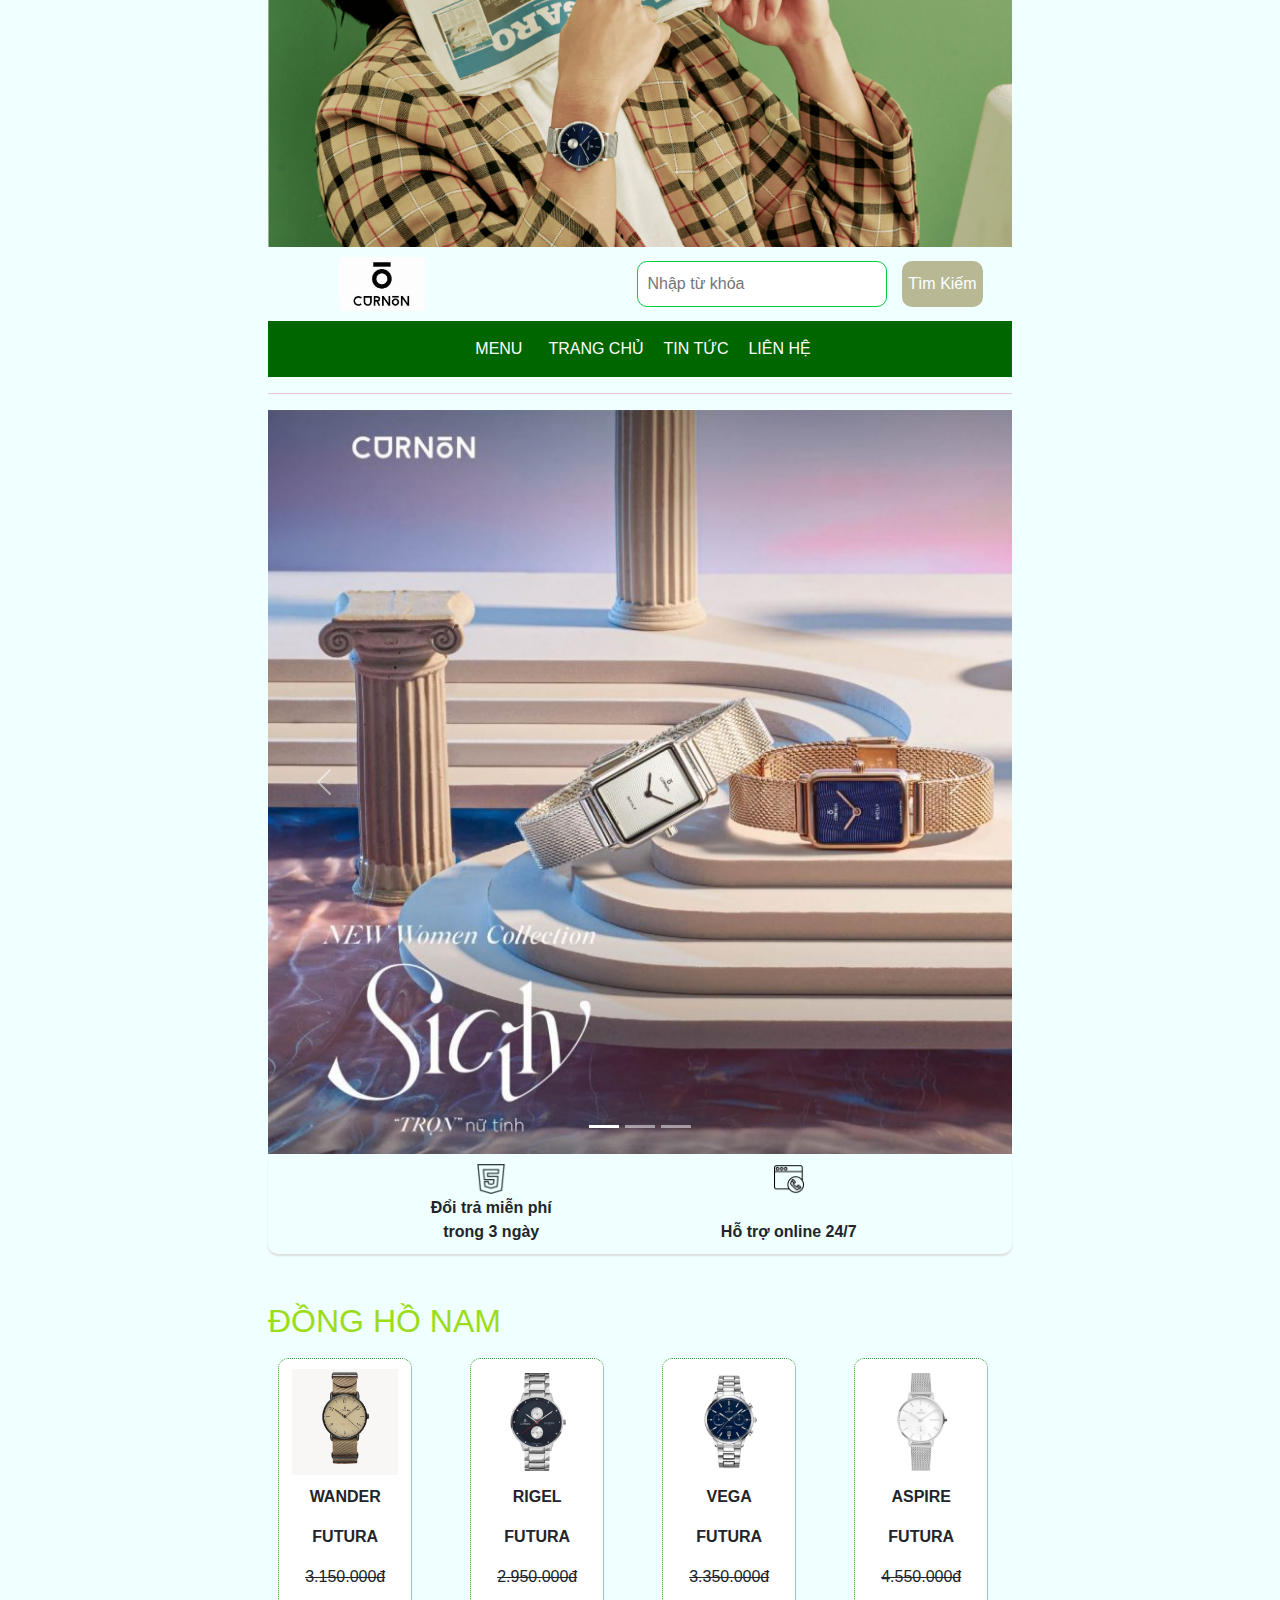
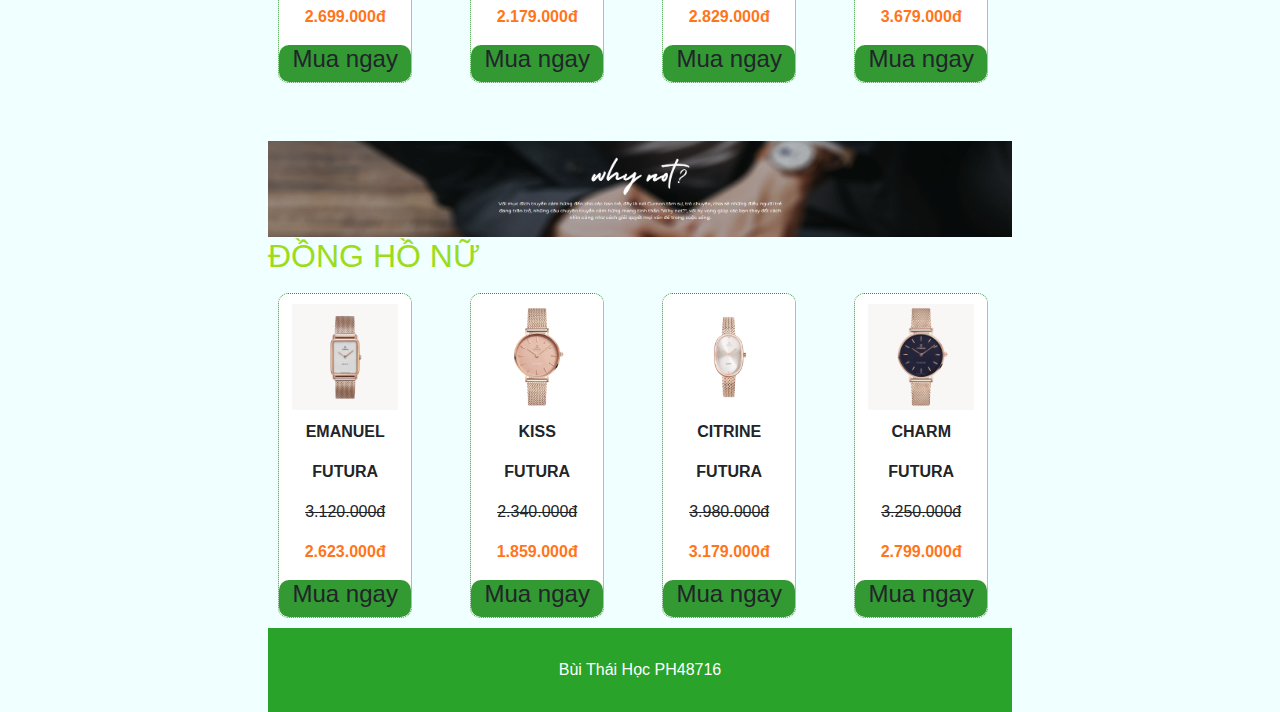
<file: index.html>
<!DOCTYPE html>
<html lang="en">
<head>
    <meta charset="UTF-8">
    <meta name="viewport" content="width=device-width, initial-scale=1.0">
    <title>Trang chủ</title>
    <link href="https://cdn.jsdelivr.net/npm/bootstrap@5.3.3/dist/css/bootstrap.min.css" rel="stylesheet" integrity="sha384-QWTKZyjpPEjISv5WaRU9OFeRpok6YctnYmDr5pNlyT2bRjXh0JMhjY6hW+ALEwIH" crossorigin="anonymous">
    <script src="https://cdn.jsdelivr.net/npm/bootstrap@5.3.3/dist/js/bootstrap.bundle.min.js" integrity="sha384-YvpcrYf0tY3lHB60NNkmXc5s9fDVZLESaAA55NDzOxhy9GkcIdslK1eN7N6jIeHz" crossorigin="anonymous"></script>
    <link rel="stylesheet" href="style.css">
</head>
<body>
    <div class="container">

        <div class="header">
            <img src="images/banner4.png" alt="" style="width: 100%;">
        </div>
        
        <div class="header-2">
            <div class="logo">
                <img src="images/logo_curnon.jpg" alt="" style="width: 30%;">
            </div>

            <div class="search-form">
                <form action="">
                    <div> <input type="text" required placeholder="Nhập từ khóa"></div>
                    <button type="submit">Tìm Kiếm</button>
                </form>
            </div>
        </div>
        
        <div class="nav">
            <ul>
                <div class="dropup">
                    <button class="dropbtn">MENU</button>
                    <div class="dropup-content">
                        <a href="#">Đồng hồ nam</a>
                        <a href="#">Đồng hồ nữ</a>
                        <a href="#">Phụ kiện nam nữ</a>
                    </div>
                </div>
                <li><a href="index.html">TRANG CHỦ</a></li>
                <li><a href="index2.html">TIN TỨC</a></li>
                <li><a href="index3.html">LIÊN HỆ</a></li>
            </ul>
        </div>
        <hr>

        <div id="demo" class="carousel slide" data-bs-ride="carousel">

            <!-- Indicators/dots -->
            <div class="carousel-indicators">
            <button type="button" data-bs-target="#demo" data-bs-slide-to="0" class="active"></button>
            <button type="button" data-bs-target="#demo" data-bs-slide-to="1"></button>
            <button type="button" data-bs-target="#demo" data-bs-slide-to="2"></button>
            </div>
        
            <!-- Vùng hiển thị ảnh -->
            <div class="carousel-inner">
            <div class="carousel-item active">
                <img src="images/vonglap1.jpg" alt="Los Angeles" class="d-block w-100">
            </div>
            <div class="carousel-item">
                <img src="images/vonglap2.jpg" alt="Chicago" class="d-block w-100">
            </div>
            <div class="carousel-item">
                <img src="images/vonglap3.jpg" alt="New York" class="d-block w-100">
            </div>
            </div>
        
            <!-- Left and right controls/icons -->
            <button class="carousel-control-prev" type="button" data-bs-target="#demo" data-bs-slide="prev">
            <span class="carousel-control-prev-icon"></span>
            </button>
            <button class="carousel-control-next" type="button" data-bs-target="#demo" data-bs-slide="next">
            <span class="carousel-control-next-icon"></span>
            </button>
        </div>

        <div class="main-content">
            <div class="chinhsach">
                <div class="chinhsach-item">
                    <div><img src="images/web.png" alt="" style="width: 20%;"></div>
                    <b>Đổi trả miễn phí trong 3 ngày</b>
                </div>
                <div class="chinhsach-item">
                    <div><img src="images/phone-call.png" alt="" style="width: 20%;"></div>
                    <b>Hỗ trợ online 24/7</b>
                </div>
            </div>
            <br>
            <br>
            <h2>ĐỒNG HỒ NAM</h2>
            <div class="row">
                <div class="col-12 col-md-6 col-xl-3">
                    <div class="items">
                        <img src="images/Nam1.png" alt="">
                        <p><b>WANDER</b></p>
                        <p><b>FUTURA</b></p>
                        
                        <p><del>3.150.000đ</del></p>
                        <p><b style="color: #ff751a;">2.699.000đ</b></p>

                        <div class="mua">
                            <h4>Mua ngay</h4>
                        </div>

                    </div>
                </div>

                <div class="col-12 col-md-6 col-xl-3">
                    <div class="items">
                        <img src="images/Nam2.webp" alt="">
                        <p><b>RIGEL</b></p>
                        <p><b>FUTURA</b></p>
                        
                        <p><del>2.950.000đ</del></p>
                        <p><b style="color: #ff751a;">2.179.000đ</b></p>

                        <div class="mua">
                            <h4>Mua ngay</h4>
                        </div>

                    </div>
                </div>


                <div class="col-12 col-md-6 col-xl-3">
                    <div class="items">
                        <img src="images/Nam3.webp" alt="">
                        <p><b>VEGA</b></p>
                        <p><b>FUTURA</b></p>
                        
                        <p><del>3.350.000đ</del></p>
                        <p><b style="color: #ff751a;">2.829.000đ</b></p>

                        <div class="mua">
                            <h4>Mua ngay</h4>
                        </div>

                    </div>
                </div>

                <div class="col-12 col-md-6 col-xl-3">
                    <div class="items">
                        <img src="images/Nam4.webp" alt="">
                        <p><b>ASPIRE</b></p>
                        <p><b>FUTURA</b></p>
                        
                        <p><del>4.550.000đ</del></p>
                        <p><b style="color: #ff751a;">3.679.000đ</b></p>

                        <div class="mua">
                            <h4>Mua ngay</h4>
                        </div>

                    </div>
                </div>
            </div>
            <br>
            <br>

            <div class="header">
                <img src="images/banner7.png" alt="" style="width: 100%;">
            </div>

            <h2>ĐỒNG HỒ NỮ</h2>
            <div class="row">
                <div class="col-12 col-md-6 col-xl-3">
                    <div class="items">
                        <img src="images/Nu1.png" alt="">
                        <p><b>EMANUEL</b></p>
                        <p><b>FUTURA</b></p>
                        
                        <p><del>3.120.000đ</del></p>
                        <p><b style="color: #ff751a;">2.623.000đ</b></p>

                        <div class="mua">
                            <h4>Mua ngay</h4>
                        </div>

                    </div>
                </div>

                <div class="col-12 col-md-6 col-xl-3">
                    <div class="items">
                        <img src="images/Nu2.webp" alt="">
                        <p><b>KISS</b></p>
                        <p><b>FUTURA</b></p>
                        
                        <p><del>2.340.000đ</del></p>
                        <p><b style="color: #ff751a;">1.859.000đ</b></p>

                        <div class="mua">
                            <h4>Mua ngay</h4>
                        </div>

                    </div>
                </div>


                <div class="col-12 col-md-6 col-xl-3">
                    <div class="items">
                        <img src="images/Nu3.webp" alt="">
                        <p><b>CITRINE</b></p>
                        <p><b>FUTURA</b></p>
                        
                        <p><del>3.980.000đ</del></p>
                        <p><b style="color: #ff751a;">3.179.000đ</b></p>

                        <div class="mua">
                            <h4>Mua ngay</h4>
                        </div>

                    </div>
                </div>

                <div class="col-12 col-md-6 col-xl-3">
                    <div class="items">
                        <img src="images/Nu4.png" alt="">
                        <p><b>CHARM</b></p>
                        <p><b>FUTURA</b></p>
                        
                        <p><del>3.250.000đ</del></p>
                        <p><b style="color: #ff751a;">2.799.000đ</b></p>

                        <div class="mua">
                            <h4>Mua ngay</h4>
                        </div>
                        
                    </div>
                </div>
            </div>

        </div>

        <footer>
            Bùi Thái Học  PH48716<br>
        </footer>
    </div>
</body>
</html>
</file>
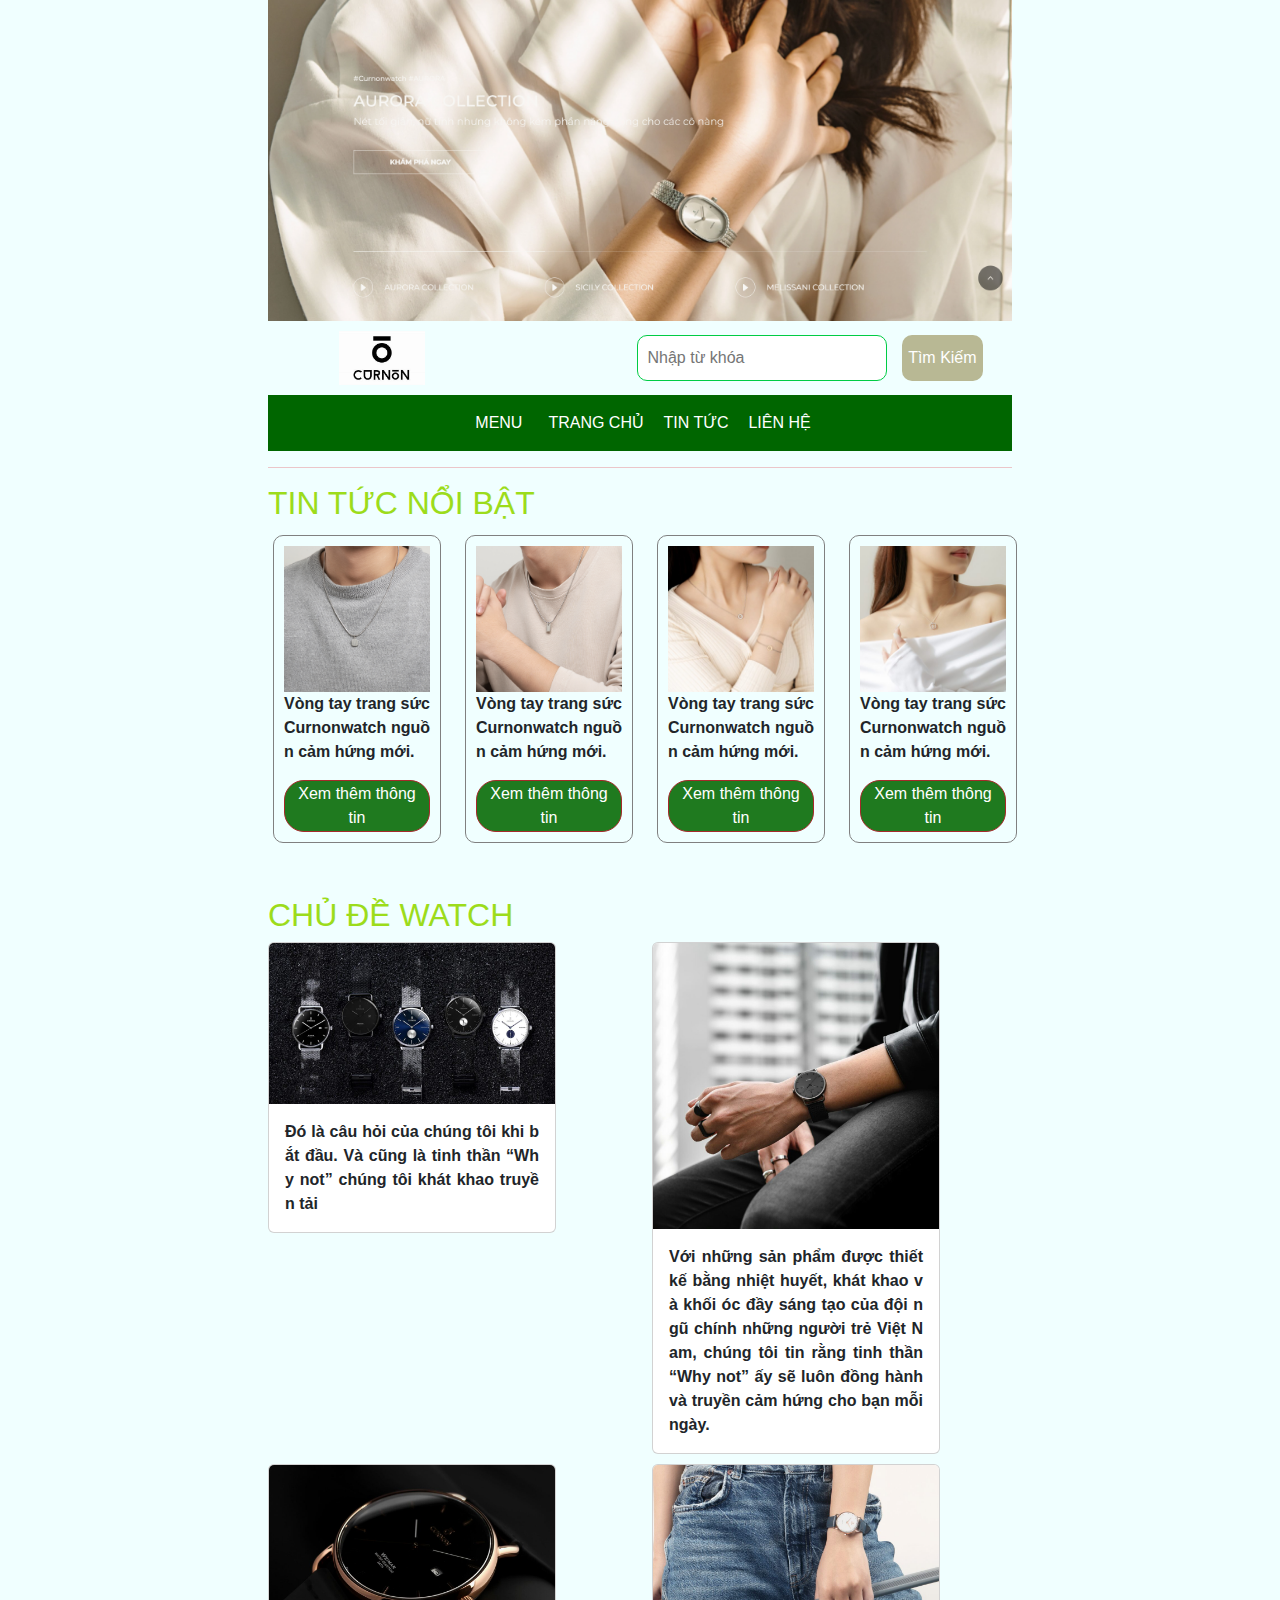
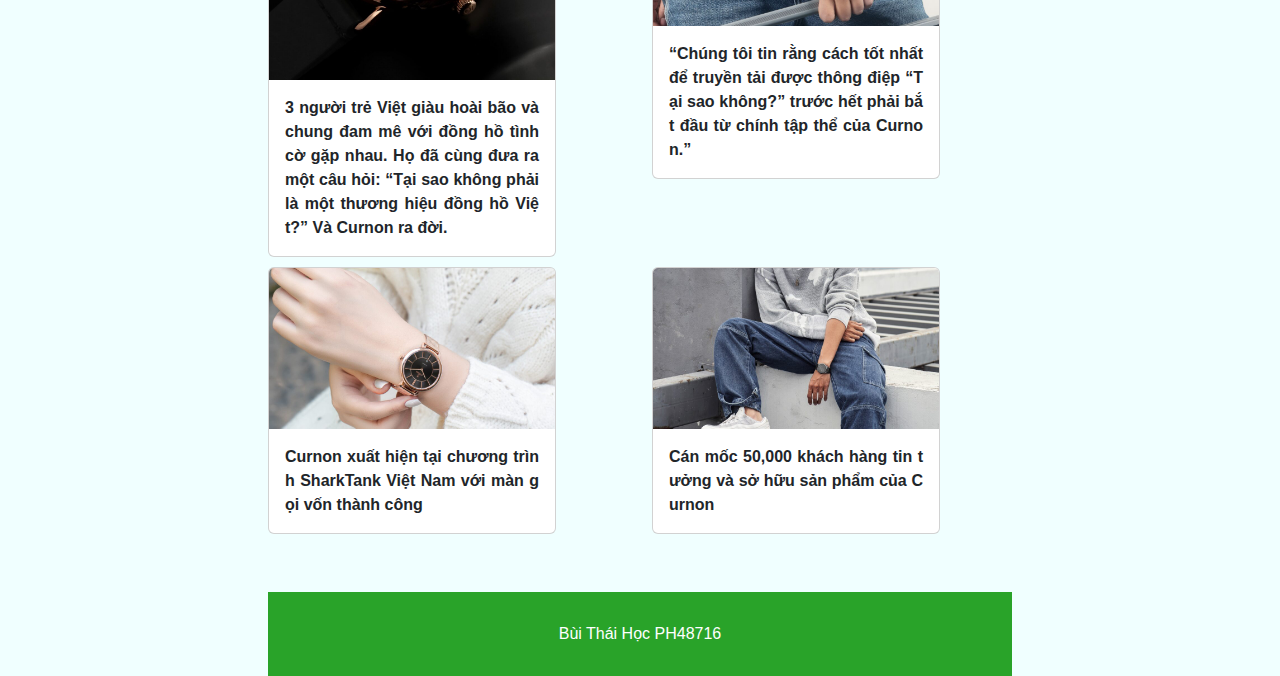
<file: index2.html>
<!DOCTYPE html>
<html lang="en">

<head>
    <meta charset="UTF-8">
    <meta name="viewport" content="width=device-width, initial-scale=1.0">
    <title>Tin tức</title>
    <link href="https://cdn.jsdelivr.net/npm/bootstrap@5.3.3/dist/css/bootstrap.min.css" rel="stylesheet" integrity="sha384-QWTKZyjpPEjISv5WaRU9OFeRpok6YctnYmDr5pNlyT2bRjXh0JMhjY6hW+ALEwIH" crossorigin="anonymous">
    <script src="https://cdn.jsdelivr.net/npm/bootstrap@5.3.3/dist/js/bootstrap.bundle.min.js" integrity="sha384-YvpcrYf0tY3lHB60NNkmXc5s9fDVZLESaAA55NDzOxhy9GkcIdslK1eN7N6jIeHz" crossorigin="anonymous"></script>
    <link rel="stylesheet" href="style.css">
    <link rel="stylesheet" href="style2.css">
    <link rel="stylesheet" href="style3.css">
</head>

<body>
    <div class="container">

        <div class="header">
            <img src="images/banner2.png" alt="" style="width: 100%;">
        </div>
        
        <div class="header-2">
            <div class="logo">
                <img src="images/logo_curnon.jpg" alt="" style="width: 30%;">
            </div>

            <div class="search-form">
                <form action="">
                    <div> <input type="text" required placeholder="Nhập từ khóa"></div>
                    <button type="submit">Tìm Kiếm</button>
                </form>
            </div>
        </div>
        
        <div class="nav">
            <ul>
                <div class="dropup">
                    <button class="dropbtn">MENU</button>
                    <div class="dropup-content">
                        <a href="#">Đồng hồ nam</a>
                        <a href="#">Đồng hồ nữ</a>
                        <a href="#">Phụ kiện nam nữ</a>
                    </div>
                </div>
                <li><a href="index.html">TRANG CHỦ</a></li>
                <li><a href="index2.html">TIN TỨC</a></li>
                <li><a href="index3.html">LIÊN HỆ</a></li>
            </ul>
        </div>
        <hr>

        <h2>TIN TỨC NỔI BẬT</h2>
        <div class="row">

            <div class="col-12 col-md-12 col-xl-12">

                <div class="row">
                    <div class="col-12 col-md-6 col-xl-3">
                        <div class="box">
                            <img src="images/vong1.jpg" alt=""
                                class="imganh">
                            <p class="dv">
                                Vòng tay trang sức Curnonwatch nguồn cảm hứng mới.
                            </p>
                            <div class="tt2">
                                <button>Xem thêm thông tin</button>
                            </div>
                        </div>
                    </div>

                    <div class="col-12 col-md-6 col-xl-3">
                        <div class="box">
                            <img src="images/vong2.jpg" alt=""
                                class="imganh">
                            <p class="dv">
                                Vòng tay trang sức Curnonwatch nguồn cảm hứng mới.
                            </p>
                            <div class="tt2">
                                <button>Xem thêm thông tin</button>
                            </div>
                        </div>
                    </div>

                    <div class="col-12 col-md-6 col-xl-3">
                        <div class="box">
                            <img src="images/vong3.jpg" alt=""
                                class="imganh">
                            <p class="dv">
                                Vòng tay trang sức Curnonwatch nguồn cảm hứng mới.
                            </p>
                            <div class="tt2">
                                <button>Xem thêm thông tin</button>
                            </div>
                        </div>
                    </div>

                    <div class="col-12 col-md-6 col-xl-3">
                        <div class="box">
                            <img src="images/vong4.jpg" alt=""
                                class="imganh">
                            <p class="dv">
                                Vòng tay trang sức Curnonwatch nguồn cảm hứng mới.
                            </p>
                            <div class="tt2">
                                <button>Xem thêm thông tin</button>
                            </div>
                        </div>
                    </div>
                </div>
                <br><br>

                <h2>CHỦ ĐỀ WATCH</h2>
                <div class="row">
                    <div class="col-12 col-md-6 col-xl-6">
                        <div class="card" style="width: 18rem;">
                            <img src="images/dongholap1.jpg" class="card-img-top" alt="...">
                            <div class="card-body">
                                <p class="card-text">Đó là câu hỏi của chúng tôi khi bắt đầu.
                                                    Và cũng là tinh thần “Why not” chúng tôi khát khao truyền tải</p>
                            </div>
                        </div>

                    </div>

                    <div class="col-12 col-md-6 col-xl-6">
                        <div class="card" style="width: 18rem;">
                            <img src="images/dongholap2.jpg" class="card-img-top" alt="...">
                            <div class="card-body">
                                <p class="card-text">
                                    Với những sản phẩm được thiết kế bằng nhiệt huyết, 
                                    khát khao và khối óc đầy sáng tạo của đội ngũ chính những người trẻ Việt Nam, 
                                    chúng tôi tin rằng tinh thần “Why not” ấy sẽ luôn đồng hành và truyền cảm hứng cho bạn mỗi ngày.
                                </p>
                            </div>
                        </div>

                    </div>


                    <div class="col-12 col-md-6 col-xl-6">
                        <div class="card" style="width: 18rem;">
                            <img src="images/dongholap3.jpg" class="card-img-top" alt="...">
                            <div class="card-body">
                                <p class="card-text">3 người trẻ Việt giàu hoài bão và chung đam mê với đồng hồ tình cờ gặp nhau.
                                     Họ đã cùng đưa ra một câu hỏi: “Tại sao không phải là một thương hiệu đồng hồ Việt?” Và Curnon ra đời.</p>
                            </div>
                        </div>

                    </div>

                    <div class="col-12 col-md-6 col-xl-6">
                        <div class="card" style="width: 18rem;">
                            <img src="images/donghonulap1.jpg" class="card-img-top" alt="...">
                            <div class="card-body">
                                <p class="card-text">“Chúng tôi tin rằng cách tốt nhất để truyền tải được thông điệp 
                                    “Tại sao không?” trước hết phải bắt đầu từ chính tập thể của Curnon.”</p>
                            </div>
                        </div>

                    </div>

                    <div class="col-12 col-md-6 col-xl-6">
                        <div class="card" style="width: 18rem;">
                            <img src="images/donghonulap2.jpg" class="card-img-top" alt="...">
                            <div class="card-body">
                                <p class="card-text">Curnon xuất hiện tại chương trình SharkTank Việt Nam với màn gọi vốn thành công</p>
                            </div>
                        </div>

                    </div>

                    <div class="col-12 col-md-6 col-xl-6">
                        <div class="card" style="width: 18rem;">
                            <img src="images/donghonulap3.jpg" class="card-img-top" alt="...">
                            <div class="card-body">
                                <p class="card-text">Cán mốc 50,000 khách hàng tin tưởng và sở hữu sản phẩm của Curnon</p>
                            </div>
                        </div>

                    </div>
                </div>
            </div>

        </div>
        <br><br>
        <footer>
            Bùi Thái Học  PH48716<br>
        </footer>
    </div>
</body>

</html>
</file>
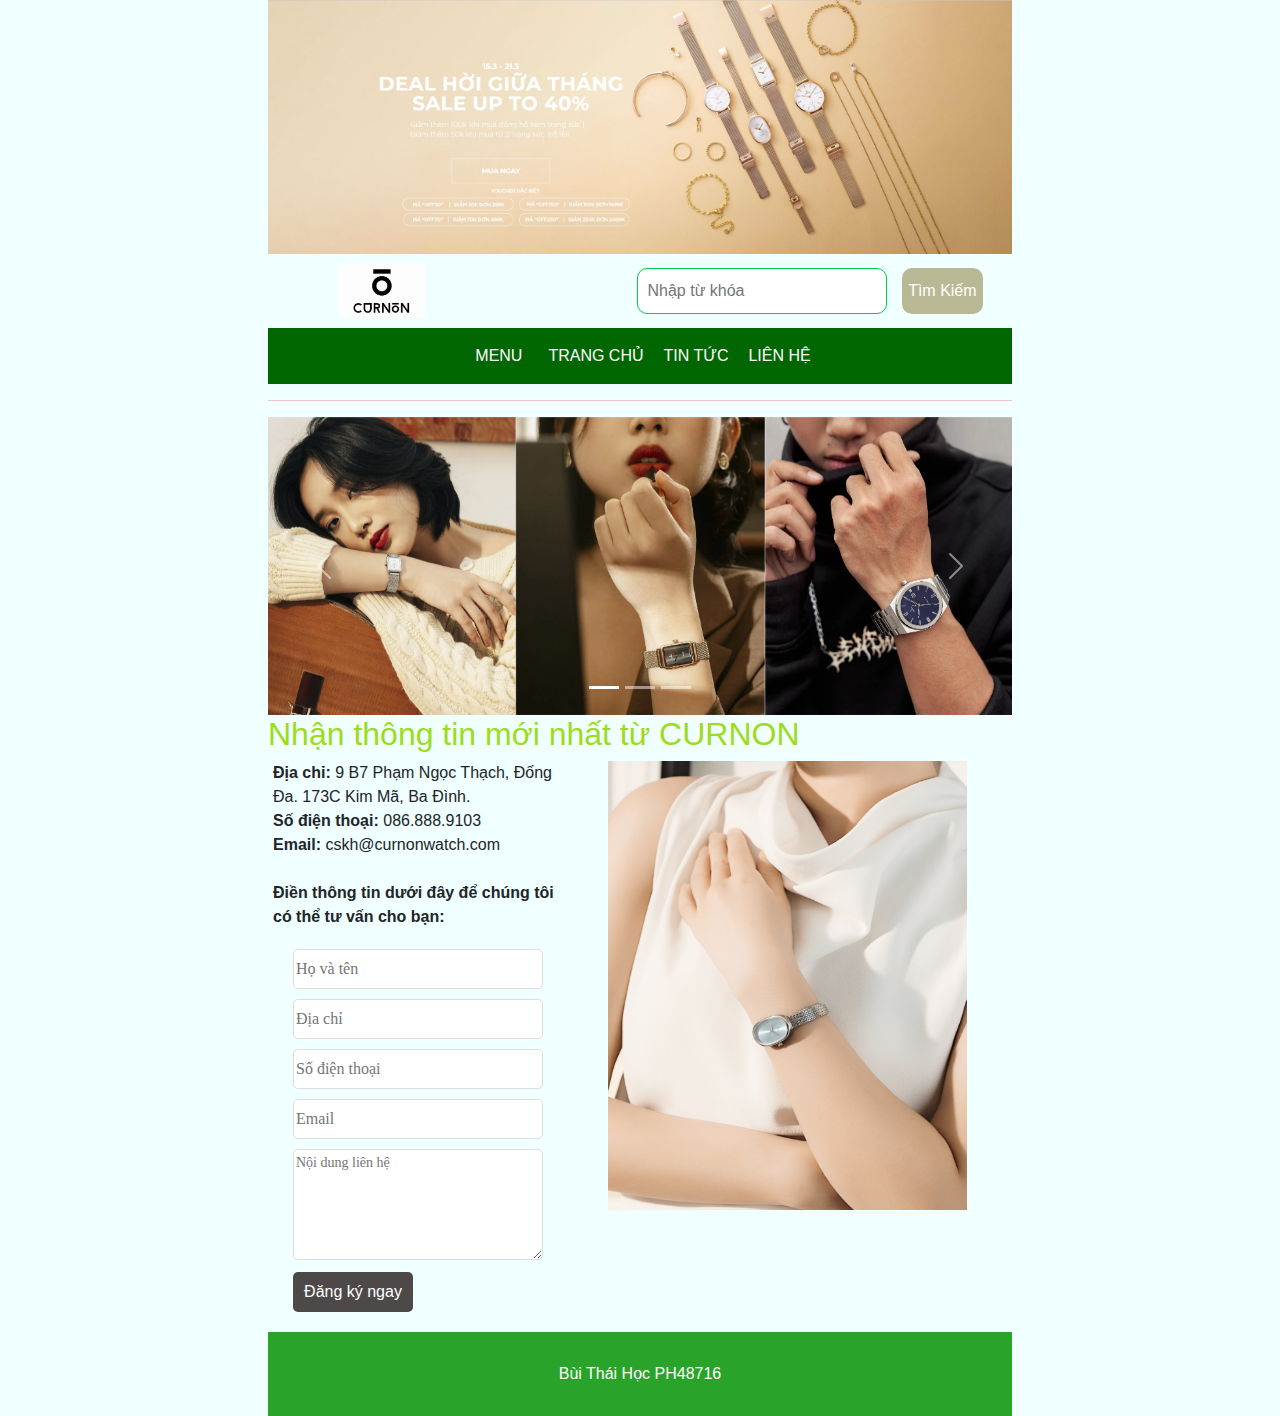
<file: index3.html>
<!DOCTYPE html>
<html lang="en">

<head>
    <meta charset="UTF-8">
    <meta name="viewport" content="width=device-width, initial-scale=1.0">
    <title>Liên hệ</title>
    <link href="https://cdn.jsdelivr.net/npm/bootstrap@5.3.3/dist/css/bootstrap.min.css" rel="stylesheet" integrity="sha384-QWTKZyjpPEjISv5WaRU9OFeRpok6YctnYmDr5pNlyT2bRjXh0JMhjY6hW+ALEwIH" crossorigin="anonymous">
    <script src="https://cdn.jsdelivr.net/npm/bootstrap@5.3.3/dist/js/bootstrap.bundle.min.js" integrity="sha384-YvpcrYf0tY3lHB60NNkmXc5s9fDVZLESaAA55NDzOxhy9GkcIdslK1eN7N6jIeHz" crossorigin="anonymous"></script>
    <link rel="stylesheet" href="style.css">
    <link rel="stylesheet" href="style2.css">
    <link rel="stylesheet" href="style3.css">
</head>

<body>
    <div class="container">

        <div class="header">
            <img src="images/banner1.png" alt="" style="width: 100%;">
        </div>
        
        <div class="header-2">
            <div class="logo">
                <img src="images/logo_curnon.jpg" alt="" style="width: 30%;">
            </div>

            <div class="search-form">
                <form action="">
                    <div> <input type="text" required placeholder="Nhập từ khóa"></div>
                    <button type="submit">Tìm Kiếm</button>
                </form>
            </div>
        </div>
        
        <div class="nav">
            <ul>
                <div class="dropup">
                    <button class="dropbtn">MENU</button>
                    <div class="dropup-content">
                        <a href="#">Đồng hồ nam</a>
                        <a href="#">Đồng hồ nữ</a>
                        <a href="#">Phụ kiện nam nữ</a>
                    </div>
                </div>
                <li><a href="index.html">TRANG CHỦ</a></li>
                <li><a href="index2.html">TIN TỨC</a></li>
                <li><a href="index3.html">LIÊN HỆ</a></li>
            </ul>
        </div>
        <hr>
        
        <div id="demo" class="carousel slide" data-bs-ride="carousel">

            <!-- Indicators/dots -->
            <div class="carousel-indicators">
            <button type="button" data-bs-target="#demo" data-bs-slide-to="0" class="active"></button>
            <button type="button" data-bs-target="#demo" data-bs-slide-to="1"></button>
            <button type="button" data-bs-target="#demo" data-bs-slide-to="2"></button>
            </div>
        
            <!-- Vùng hiển thị ảnh -->
            <div class="carousel-inner">
            <div class="carousel-item active">
                <img src="images/vonglap4.png" alt="Los Angeles" class="d-block w-100">
            </div>
            <div class="carousel-item">
                <img src="images/vonglap5.png" alt="Chicago" class="d-block w-100">
            </div>
            <div class="carousel-item">
                <img src="images/vonglap6.png" alt="New York" class="d-block w-100">
            </div>
            </div>
        
            <!-- Left and right controls/icons -->
            <button class="carousel-control-prev" type="button" data-bs-target="#demo" data-bs-slide="prev">
            <span class="carousel-control-prev-icon"></span>
            </button>
            <button class="carousel-control-next" type="button" data-bs-target="#demo" data-bs-slide="next">
            <span class="carousel-control-next-icon"></span>
            </button>
        </div>
        
        <h2>Nhận thông tin mới nhất từ CURNON</h2>
        <article>
            <div class="lienhe">
                <b>Địa chỉ:</b> 9 B7 Phạm Ngọc Thạch, Đống Đa.
                173C Kim Mã, Ba Đình. <br>
                <b>Số điện thoại:</b> 086.888.9103 <br>
                <b>Email:</b> cskh@curnonwatch.com <br> <br>
                <b>Điền thông tin dưới đây để chúng tôi có thể tư vấn cho bạn: </b> <br>
                <div class="lienhe-bang">
                    <input type="text" placeholder="Họ và tên"><br>
                    <input type="text" placeholder="Địa chỉ"><br>
                    <input type="text" placeholder="Số điện thoại"><br>
                    <input type="text" placeholder="Email"><br>
                    <textarea name="" id="" cols="50" rows="5" placeholder="Nội dung liên hệ"></textarea><br>
                    <button>Đăng ký ngay</a></button>
                </div>
            </div>

            <div class="anhket">
                    <img src="images/5.-Cho-mẹ.png" alt=""width="80%" height="80%" style="border:0;" allowfullscreen="" loading="lazy">
            </div>
        </article>

        <footer>
            Bùi Thái Học  PH48716<br>
        </footer>
    </div>
</body>

</html>
</file>
<file: style.css>
* {
    box-sizing: border-box;
}

body {
    font-family: Arial, Helvetica, sans-serif;
    width: 60%;
    margin: 0 auto;
    background-color: azure;
}

.header-2 {
    justify-content: center;
    align-items: center;
    height: 20%;
    display: flex;
}

.header-2 .logo {
    margin-left: 50px;
    padding: 10px;
}

.header-2 .logo img {
    height: auto;
    width: 100px;
}

.header-2 .search-form form {
    margin-right: 5%;
    display: flex;
}

.header-2 input {
    padding: 10px;
    border-radius: 10px;
    border: 1px solid #00cc44;
    width: 250px;
}

.header-2 .search-form form button {
    cursor: pointer;
    background-color: #b8b894;
    color: white;
    border-radius: 10px;
    border: none;
    margin-left: 15px;
    width: 100px;
}

.nav {
    align-items: center;
    background-color: #006600;
    display: flex;
}

.nav ul {
    padding: 0px;
    margin: 0px;
    display: flex;
}

.nav ul li {
    background-color: #006600;
    padding: 16px 10px 16px 10px;
    list-style-type: none;
    padding-right: 10px;
}

.nav ul li a {
    color: white;
    text-decoration: none;
}

.nav ul li:hover {
    cursor: pointer;
    background-color: #1f7a1f;
}

hr {
    border-color: #DC1B26;
}


.dropbtn {
    cursor: pointer;
    background-color: #006600;
    color: white;
    padding: 16px;
    font-size: 16px;
    border: none;
}


.dropup {
    position: relative;
    display: inline-block;
}


.dropup-content {
    display: none;
    position: absolute;
    background-color: #f1f1f1;
    min-width: 160px;
    box-shadow: 0px 8px 16px 0px rgba(0, 0, 0, 0.2);
    z-index: 1;
}


.dropup-content a {
    color: black;
    padding: 12px 16px;
    text-decoration: none;
    display: block;
}


.dropup-content a:hover {
    background-color: #ddd
}


.dropup:hover .dropup-content {
    display: block;
}

.dropup:hover .dropbtn {
    background-color: #1f7a1f;
}

.main-content .chinhsach {
    border-radius: 10px;
    box-shadow: 0px 2px 2px gainsboro;
    align-items: center;
    justify-content: space-evenly;
    text-align: center;
    width: 100%;
    height: 100px;
    display: flex;
}

.main-content .chinhsach-item {
    display: flex;
    flex-direction: column;
    justify-content: space-between;
    width: 20%;
    height: 80%;
}

h2 {
    color: #9cdc1b;
}

.main-content .products {
    align-self: stretch;
    display: flex;
    flex-wrap: wrap;
}

.main-content .products .item {
    flex-grow: 1;
    background-color: white;
    border-radius: 20px;
    border: 1px dotted #DC1B26;
    margin: 10px;
    padding: 10px;
    text-align: center;
}

.main-content .products .item:hover {
    cursor: pointer;
    box-shadow: 5px 5px 5px gainsboro;
}

.items {
    border: 1px dotted #339933;
    background-color: white;
    margin: 10px;
    border-radius: 10px;
    text-align: center;
    display: flex;
    flex-direction: column;
    justify-content: center;
    width: 80%;
}

.items:hover {
    cursor: pointer;
}

.items img {
    margin: 10px;
    align-self: center;
    height: 80%;
    width: 80%;
}

.items .tt {
    border-radius: 10px;
    padding: 10px;
    width: 100%;
    background-color: gainsboro;
}

.items .mua {
    cursor: pointer;
    width: 100%;
    border-radius: 10px;
    background-color: #339933;
}

.items .mua:hover {
    box-shadow: -5px -5px 5px #4080bf;
    margin: 5px;
}


.main-content .products .item img {
    width: 200px;
}

footer {
    align-items: center;
    justify-content: center;
    color: white;
    display: flex;
    background-color: #29a329;
    padding: 30px;
}

@media only screen and (max-width: 415px) {

    .header-2 .logo {
        display: none;
    }

    .header-2 {
        margin: 10px;
    }

    .header-2 input {
        width: 200px;
    }

    .header-2 .search-form form button {
        width: 80px;
    }

    body {
        width: 100%;
    }

    .nav {
        background-color: antiquewhite;
        text-align: center;
        flex-direction: column;
    }

    .nav ul {
        width: 100%;
        padding: 0px;
        margin: 0px;
        background-color: #ddd;
        text-align: center;
        flex-direction: column;
    }

    .nav li {
        background-color: #DC1B26;
        align-items: center;
        justify-content: center;
        padding: 15px 0px 15px 0px;
        margin-right: 0px;
        margin-top: 2px;
    }

    .nav li a {
        color: white;
    }

    .dropbtn {
        width: 100%;
        margin: 0px;
    }

    .main-content .products .item {
        width: 100%;
    }
}

@media only screen and (max-width: 1025px) {
    .header-2 {
        margin: 5px 0px 5px 0px;
    }

    body {
        width: 100%;
    }
}

@media only screen and (max-width: 1920px) {
    .main-content .products {
        justify-content: space-evenly;
        flex-shrink: 1;

    }

    .nav {
        justify-content: center;
    }
}
</file>
<file: style2.css>
.box {
    width: 100%;
    border-radius: 10px;
    border: 1px solid gray;
    padding: 10px;
    margin: 5px;
    justify-content: space-between;
}

.box:hover {
    cursor: pointer;
    box-shadow: 0px 0px 50px #1f7a1f;
}

.imganh {
    width: 100%;
}

p {
    font-weight: bold;
    word-break: break-all;
    text-align: justify;
}

.tt2 {
    width: 100%;
    display: flex;
    flex-wrap: nowrap;
    justify-content: space-between;
    margin: 0px;
}

.row button {
    border: 1px solid brown;
    background-color: #1f7a1f;
    color: white;
    border-radius: 20px;
}

.row button:hover {
    cursor: pointer;
    background-color: chocolate;
}

.card {
    margin-bottom: 10px;
}

.card:hover {
    color: #1f7a1f;
    cursor: pointer;
}
</file>
<file: style3.css>
article {
    width: 100%;
    display: flex;
}

.lienhe {
    margin-left: 5px;
}


.lienhe-noidung2 {
    line-height: 30px;
}

.lienhe-noidung img {
    margin-top: 20px;
    width: 120px;
}

.lienhe-bang {
    margin: 20px;
}

.lienhe input {
    border: 1px solid gainsboro;
    border-radius: 5px;
    font-family: 'Times New Roman', Times, serif;
    width: 100%;
    height: 40px;
    margin-bottom: 10px;
}

textarea {
    width: 100%;
}

.lienhe .lienhe-bang input:focus {
    box-shadow: inset 0px 0px 3px #1f7a1f;
    border: 1px solid white;
    outline: none;
}

textarea {
    border-radius: 5px;
    border: 1px solid gainsboro;
    font-family: 'Times New Roman', Times, serif;
    font-size: 14px;
}

textarea:focus {
    box-shadow: inset 0px 0px 5px blue;
    border: 1px solid white;
    outline: none;
}

.lienhe button {
    margin-top: 2%;
    width: 120px;
    height: 40px;
    border: none;
    border-radius: 5px;
    background-color: #4e4949;
    color: white;
}

.lienhe button:hover {
    background-color: #1f7a1f;
    cursor: pointer;
}

.anhket {
    width: 100%;
    height: auto;
    text-align: center;
    margin-bottom: 10px;
}

@media only screen and (max-width: 415px) {
    article {
        flex-direction: column;
    }

}
</file>
